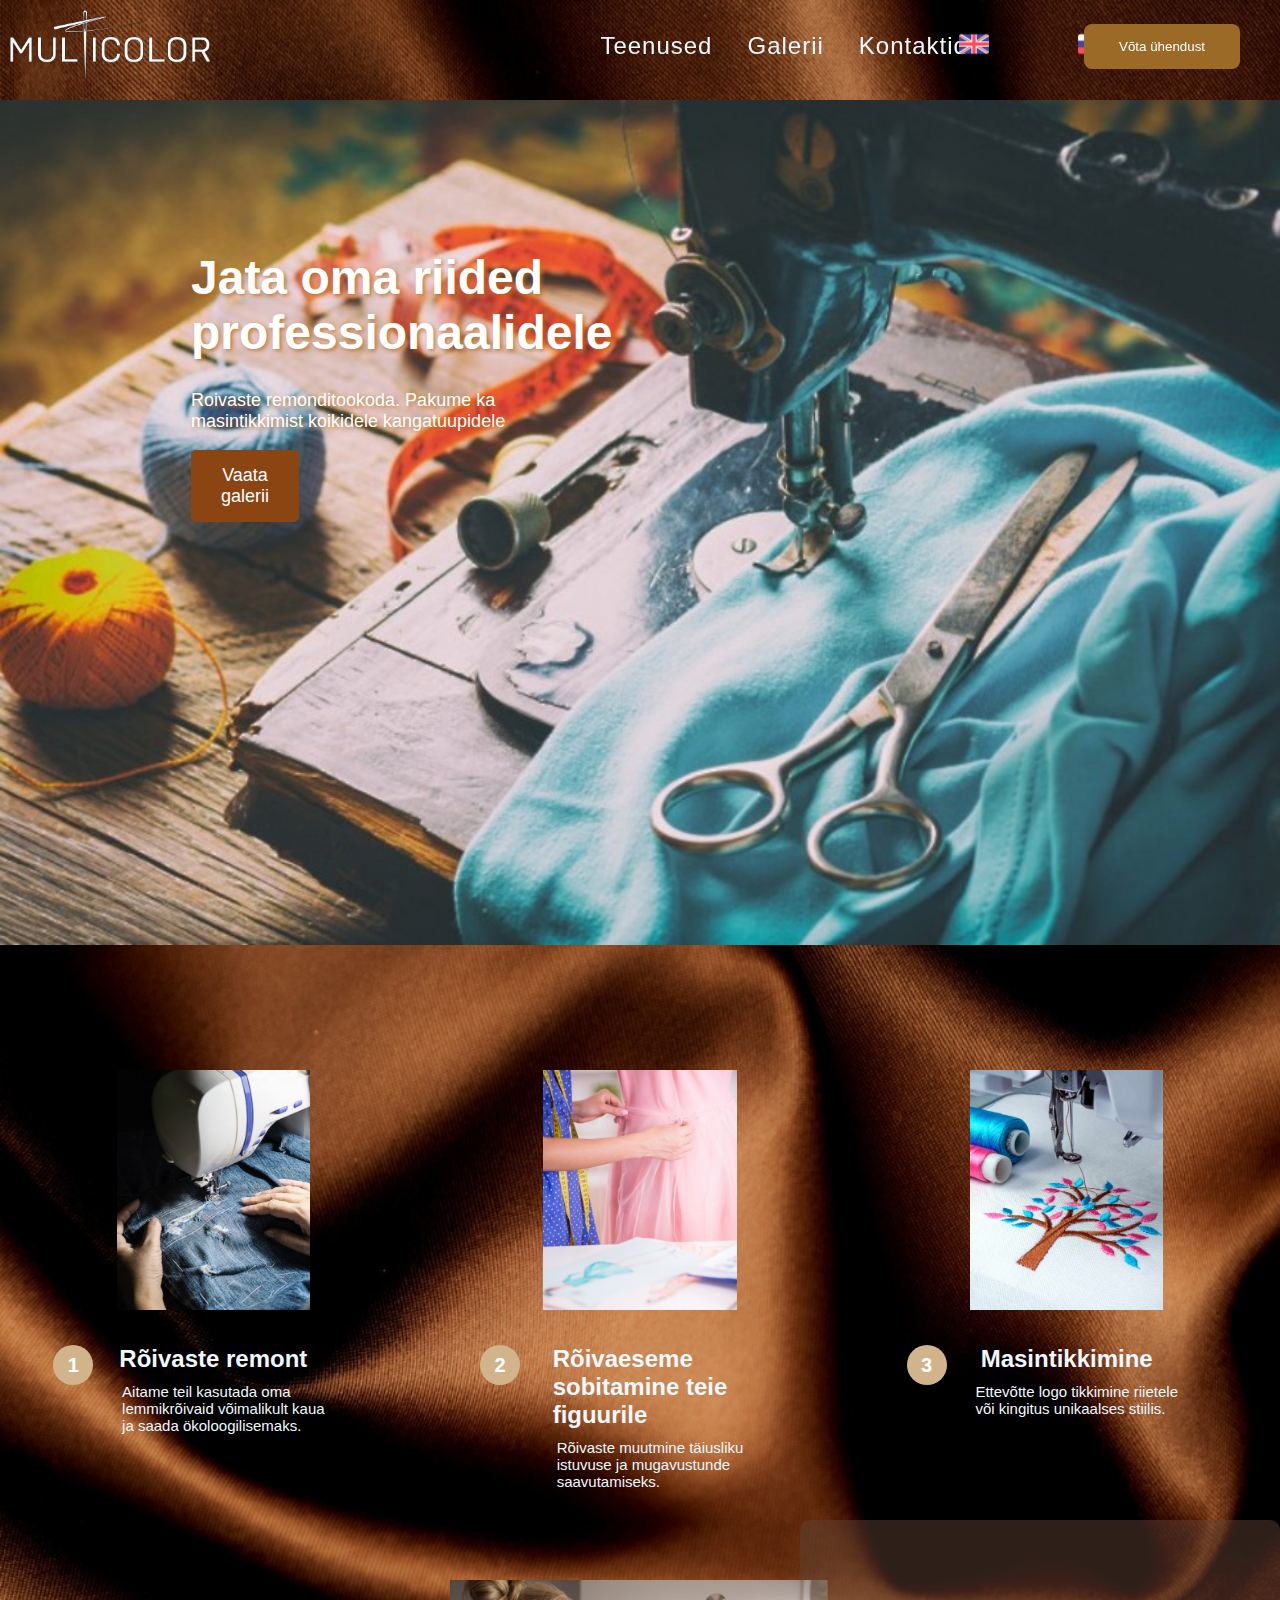
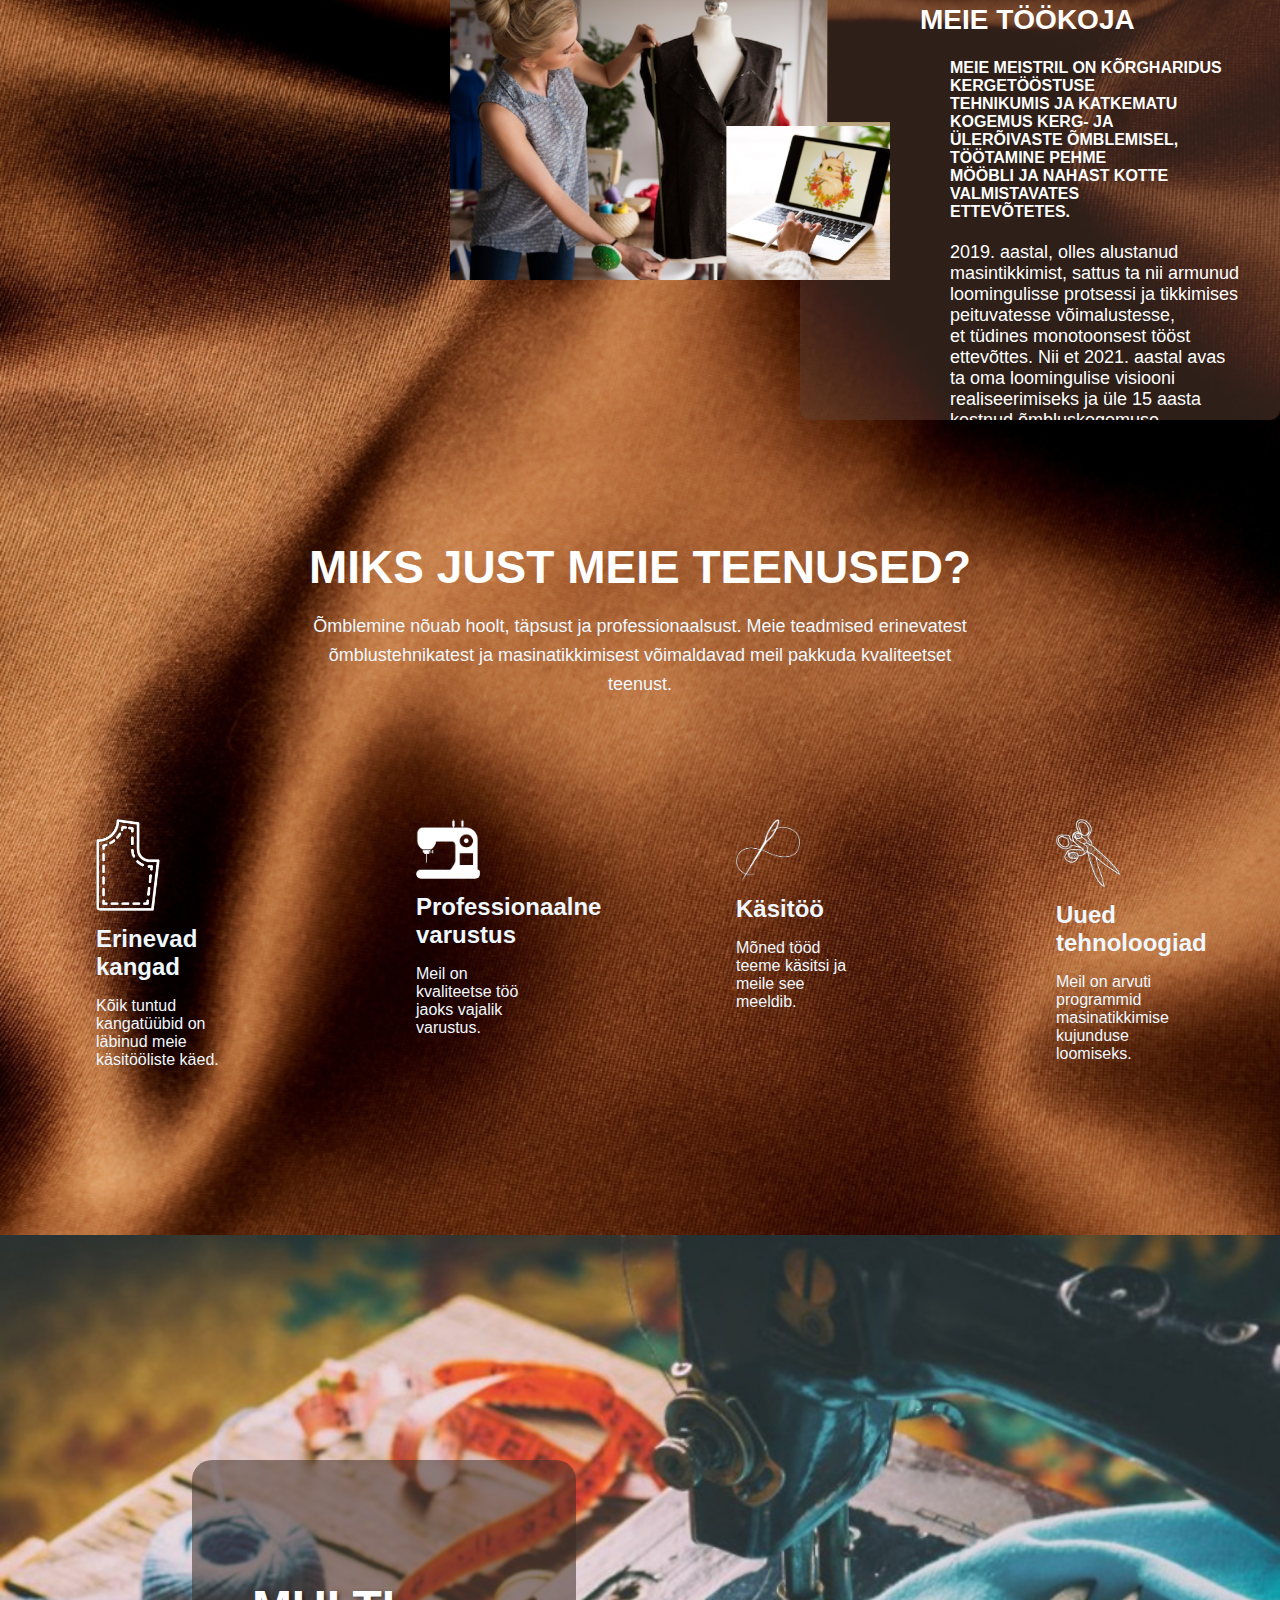
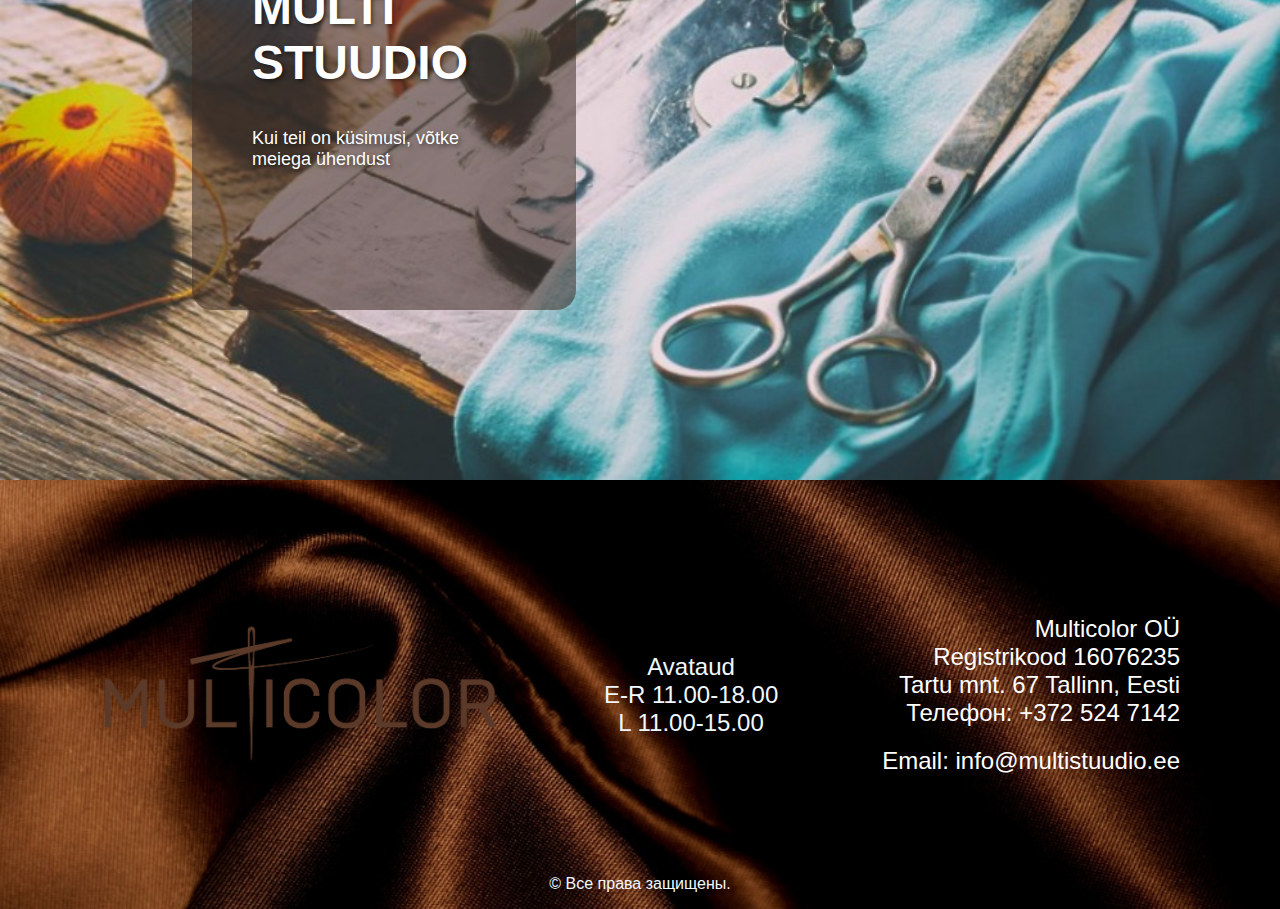
<file: index.html>
<!DOCTYPE html>
<html lang="et">

<head>
    <meta charset="UTF-8">
    <meta name="viewport" content="width=device-width, initial-scale=1.0">
    <link rel="stylesheet" href="css/index.css">
    <title>Multicolor</title>
    <style>
        
    </style>
</head>

<body>
<!--<div id="video-container">
        <video id="myVideo" width="80%" height="auto" autoplay muted loop>
            <source src="pictures/multicolor Render.mp4" type="video/mp4">
            Your browser does not support the video tag.
        </video>
    </div>-->

    <header>
    <a href="index.html">
    <img src="logo/multicolor white.png" alt="Логотип" id="logo">
    </a>
        <nav>
            <!--<a href="#">Avaleht</a>-->
            <!--<a href="#">Meist</a>-->
            <a href="teenused.html">Teenused</a>
            <a href="galleri.html">Galerii</a>
            <a href="kontaktid.html">Kontaktid</a>
        </nav>

        <a href="#" onclick="changeLanguage('ru')" class="language-link" id="ruLink">
        <img src="logo/russia.png" alt="Rus" class="flag-icon">
        </a>
        <a href="#" onclick="changeLanguage('en')" class="language-link" id="enLink">
        <img src="logo/united-kingdom.png" alt="eng"  class="flag-icon">
        </a>

        <button id="contact-button" onclick="openContactPage()">Võta ühendust</button>
    </header>


    <div id="gallery">
        <div class="background-photo">
            <img src="pictures/lg!yrd.jpg" alt="Фоновое фото">
            <div class="photo-overlay">
                <div class="photo-text">Jata oma riided<br> professionaalidele</div>
                <p class="text-photo">Roivaste remonditookoda. Pakume ka<br> masintikkimist koikidele kangatuupidele</p>
                <button id="gallery-button">Vaata galerii</button>
            </div>
        </div>
    </div>

<!-- первый блок с тремя фотографиями -->
<div class="photo-container">
    <div class="photo">
        
        <img src="pictures/remont.png" alt="Фото 1">
        <div class="photo-circle">1</div>
        <div class="photo-text1">Rõivaste remont</div>
        <p>Aitame teil kasutada oma<br> lemmikrõivaid võimalikult kaua<br> ja saada ökoloogilisemaks.</p>
    </div>
    <div class="photo">
        <img src="pictures/figura.png" alt="Фото 2">
        <div class="photo-circle">2</div>
        <div class="photo-text1">Rõivaeseme<br> sobitamine teie<br> figuurile</div>
        <p>Rõivaste muutmine täiusliku<br> istuvuse ja mugavustunde<br> saavutamiseks.</p>
    </div>
    <div class="photo">
        <img src="pictures/embroid.png" alt="Фото 3">
        <div class="photo-circle">3</div>
        <div class="photo-text1">Masintikkimine</div>
        <p>Ettevõtte logo tikkimine riietele<br> või kingitus unikaalses stiilis.</p>
    </div>
</div>

<div class="side-by-side-block">
    <div class="image-container">
        <img src="pictures/too.png" alt="Meie töökoja">
    </div>
    <div class="side-by-side-content">
        <div class="side-by-side-text">
            <h2>Meie töökoja</h2>
            <h4>Meie meistril on kõrgharidus kergetööstuse<br> tehnikumis ja katkematu kogemus kerg- ja<br> ülerõivaste õmblemisel, töötamine pehme<br> mööbli ja nahast kotte valmistavates<br> ettevõtetes.</h4>
            <p>2019. aastal, olles alustanud masintikkimist, sattus ta nii armunud<br> loomingulisse protsessi ja tikkimises peituvatesse võimalustesse,<br> et tüdines monotoonsest tööst ettevõttes. Nii et 2021. aastal avas<br> ta oma loomingulise visiooni realiseerimiseks ja üle 15 aasta<br> kestnud õmbluskogemuse kasutamiseks autoriõmblustöökoja.</p>
        </div>
        <a href="galleri.php">
        <button class="vaata-button">Vaata rohkem</button>
        </a>
    </div>
</div>




        <!-- блок с заголовком и текстом по середине блока -->
        <div class="centered-block">
            <h2>Miks just meie teenused?</h2>
            <p>Õmblemine nõuab hoolt, täpsust ja professionaalsust. Meie teadmised erinevatest<br> õmblustehnikatest ja
                 masinatikkimisest võimaldavad meil pakkuda kvaliteetset<br> teenust.</p>
        </div>
    </div>

    <div class="photo-container1">
            <div class="photo1">
                <img src="pictures/zaplatka.png" alt="Фото 1">
                
                <div class="photo-text2">Erinevad kangad</div>
                <p style="color:aliceblue;">Kõik tuntud kangatüübid on läbinud meie käsitööliste käed.</p>
            </div>
            <div class="photo1">
                <img src="pictures/masqnka.png" alt="Фото 2">
                <div class="photo-text2">Professionaalne varustus</div>
                <p style="color:aliceblue;">Meil on kvaliteetse töö jaoks vajalik varustus.</p>
            </div>
            <div class="photo1">
                <img src="pictures/igla.png" alt="Фото 3">
                <div class="photo-text2">Käsitöö</div>
                <p style="color:aliceblue;">Mõned tööd teeme käsitsi ja meile see meeldib.</p>
            </div>
            <div class="photo1">
                <img src="pictures/noznicq.png" alt="Фото 3">
                <div class="photo-text2">Uued tehnoloogiad</div>
                <p style="color:aliceblue;">Meil on arvuti programmid masinatikkimise kujunduse loomiseks.</p>
            </div>
            <!--<div class="photo1">
                <img src="pictures/maniken.png" alt="Фото 3">
                <div class="photo-text2">Tagasiside</div>
                <p style="color:aliceblue;">Kasutame kaasaegset tehnoloogiat klientidega suhtlemiseks.</p>
            </div>-->
        </div>


        <div id="gallery3">
        <div class="background-photo3">
            <img src="pictures/lg!yrd.jpg" alt="Фоновое фото">
            <div class="photo-overlay3">
                <div class="photo-text3">MULTI STUUDIO</div>
                <p class="text-photo3">Kui teil on küsimusi, võtke meiega ühendust</p>
                <!--<button id="gallery-button3">VÕTA ÜHENDUST</button>-->
            </div>
        </div>
    </div>
    

    <footer>
        <div class="footer-content">
            <div class="footer-logo">
                <!-- Замените src на путь к вашему логотипу -->
                <a href="index.html">
                <img src="./logo/Multicolor-Logo-Main-Small.png" alt="Логотип">
                </a>
            </div>
            <p style="font-size: 24px; color:aliceblue;">Avataud<br>E-R 11.00-18.00<br> L 11.00-15.00</p>
            <div class="footer-data">
                <p>Multicolor OÜ</p>
                <p>Registrikood 16076235</p>
                <p>Tartu mnt. 67 Tallinn, Eesti</p>
                <p>Телефон: +372 524 7142</p>
                <p>Email: info@multistuudio.ee</p>
            </div>
        </div>
    </footer>
    <p class="text-center">&copy; <?php echo date("Y"); ?> Все права защищены.</p>

    <script src="js/index.js" defer></script>
</body>
</html>
</file>
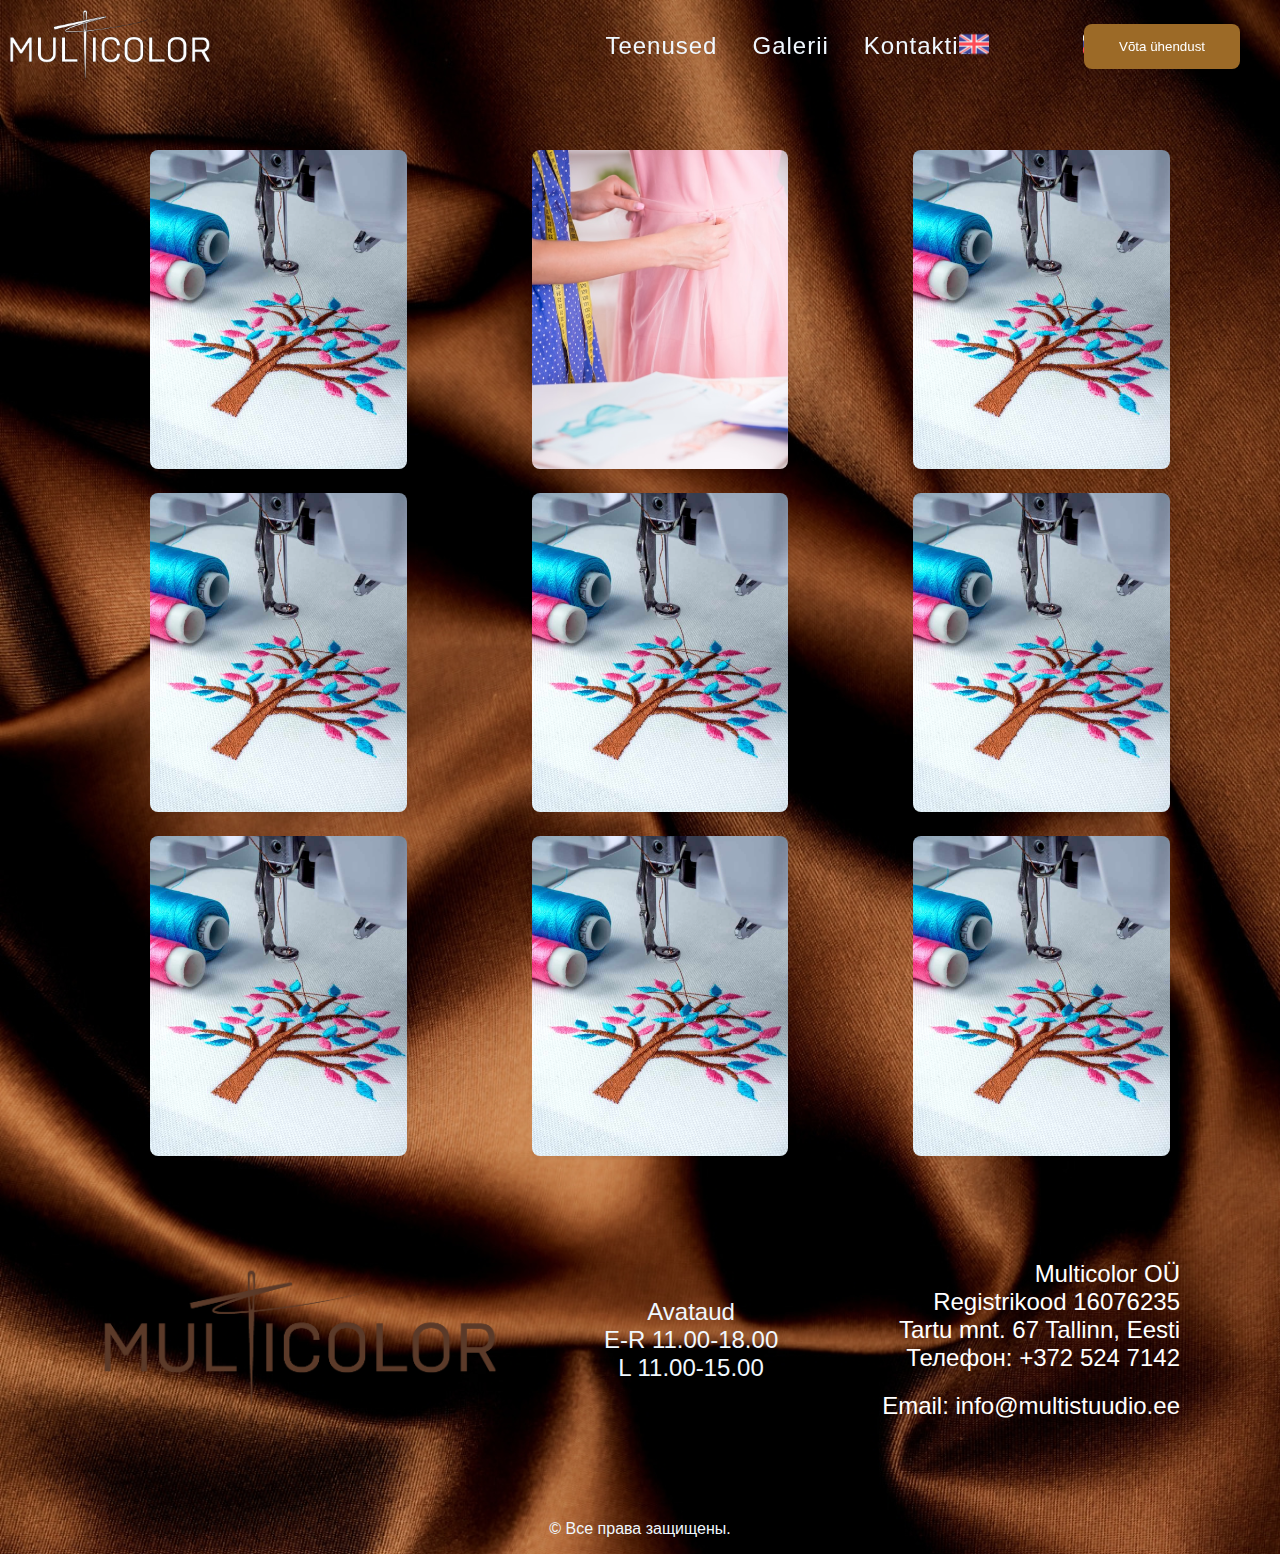
<file: galleri.html>
<!DOCTYPE html>
<html lang="et">

<head>
    <meta charset="UTF-8">
    <meta name="viewport" content="width=device-width, initial-scale=1.0">
    <link rel="stylesheet" href="css/galleri.css">
    <title>Multicolor</title>
    <style>
        
    </style>
</head>

<body>
<!--<div id="video-container">
        <video id="myVideo" width="80%" height="auto" autoplay muted loop>
            <source src="pictures/multicolor Render.mp4" type="video/mp4">
            Your browser does not support the video tag.
        </video>
    </div>-->

    <header>
    <a href="index.html">
    <img src="logo/multicolor white.png" alt="Логотип" id="logo">
    </a>
        <nav>
            <!--<a href="#">Avaleht</a>-->
            <!--<a href="#">Meist</a>-->
            <a href="teenused.html">Teenused</a>
            <a href="galleri.html">Galerii</a>
            <a href="kontaktid.html">Kontaktid</a>
        </nav>

        <a href="#" onclick="changeLanguage('ru')" class="language-link" id="ruLink">
        <img src="logo/russia.png" alt="Rus" class="flag-icon">
        </a>
        <a href="#" onclick="changeLanguage('en')" class="language-link" id="enLink">
        <img src="logo/united-kingdom.png" alt="eng"  class="flag-icon">
        </a>

        <button id="contact-button" onclick="openContactPage()">Võta ühendust</button>
    </header>

    <div class="gallery-container">
        <div class="gallery-row">
            <div class="gallery-item"><img src="pictures/embroid.png" alt="Image 1"></div>
            <div class="gallery-item"><img src="pictures/figura.png" alt="Image 2"></div>
            <div class="gallery-item"><img src="pictures/embroid.png" alt="Image 3"></div>
        </div>
        <div class="gallery-row">
            <div class="gallery-item"><img src="pictures/embroid.png" alt="Image 4"></div>
            <div class="gallery-item"><img src="pictures/embroid.png" alt="Image 5"></div>
            <div class="gallery-item"><img src="pictures/embroid.png" alt="Image 6"></div>
        </div>
        <div class="gallery-row">
            <div class="gallery-item"><img src="pictures/embroid.png" alt="Image 7"></div>
            <div class="gallery-item"><img src="pictures/embroid.png" alt="Image 8"></div>
            <div class="gallery-item"><img src="pictures/embroid.png" alt="Image 9"></div>
        </div>
    </div>
    
    

    <footer>
        <div class="footer-content">
            <div class="footer-logo">
                <!-- Замените src на путь к вашему логотипу -->
                <a href="index.html">
                <img src="./logo/Multicolor-Logo-Main-Small.png" alt="Логотип">
                </a>
            </div>
            <p style="font-size: 24px; color:aliceblue;">Avataud<br>E-R 11.00-18.00<br> L 11.00-15.00</p>
            <div class="footer-data">
                <p>Multicolor OÜ</p>
                <p>Registrikood 16076235</p>
                <p>Tartu mnt. 67 Tallinn, Eesti</p>
                <p>Телефон: +372 524 7142</p>
                <p>Email: info@multistuudio.ee</p>
            </div>
        </div>
    </footer>
    <p class="text-center">&copy; <?php echo date("Y"); ?> Все права защищены.</p>

    <script src="js/index.js" defer></script>
</body>
</html>
</file>
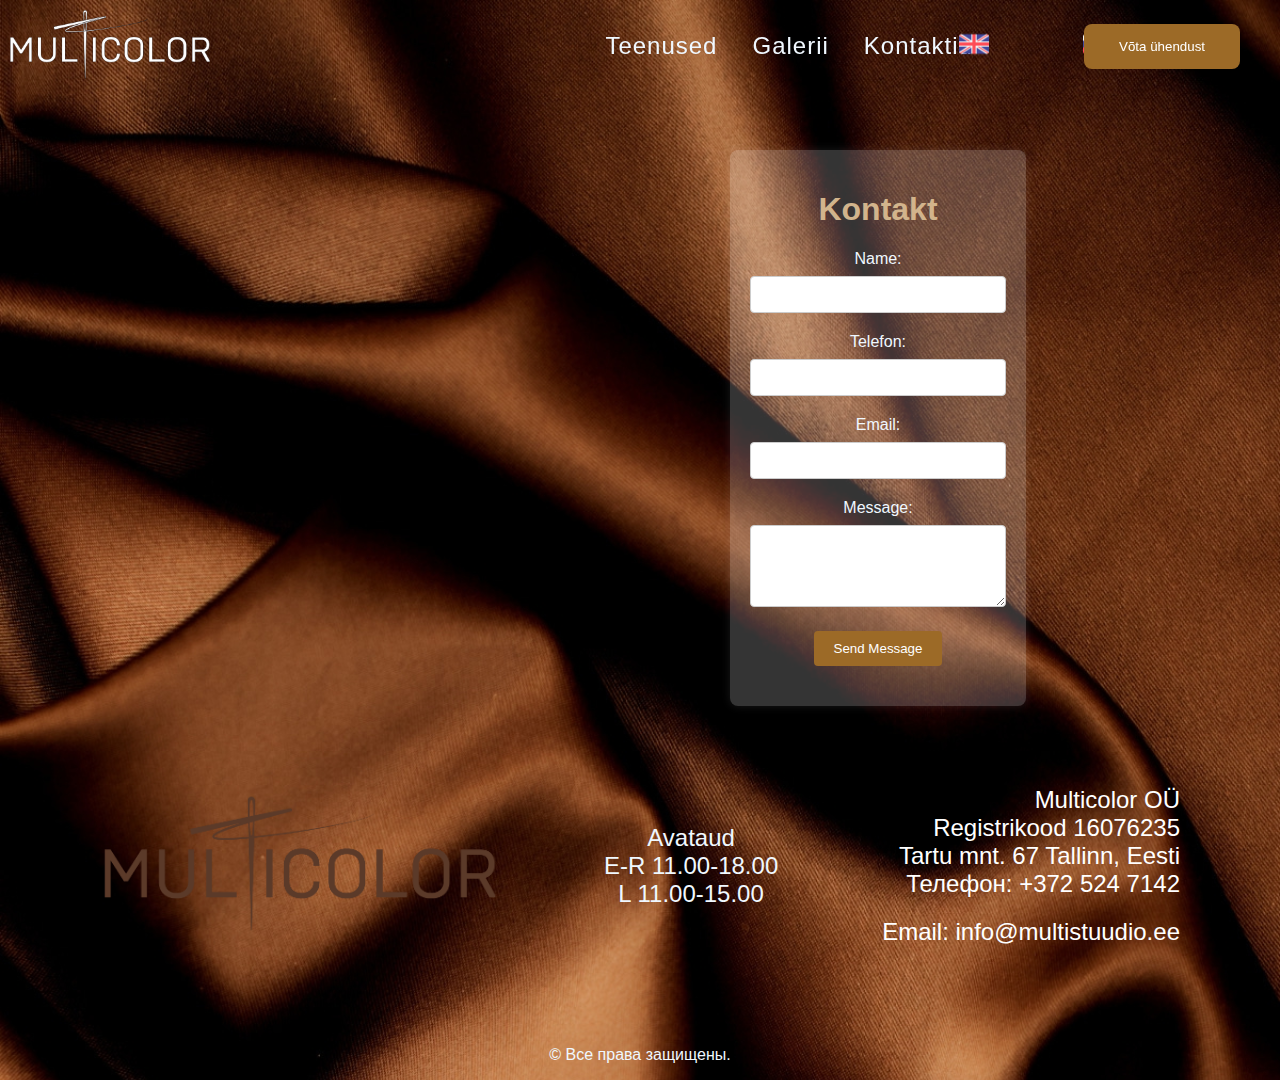
<file: kontaktid.html>
<!DOCTYPE html>
<html lang="et">

<head>
    <meta charset="UTF-8">
    <meta name="viewport" content="width=device-width, initial-scale=1.0">
    <link rel="stylesheet" href="css/kontaktid.css">
    <title>Multicolor</title>
    <style>
        
    </style>
</head>

<body>
<!--<div id="video-container">
        <video id="myVideo" width="80%" height="auto" autoplay muted loop>
            <source src="pictures/multicolor Render.mp4" type="video/mp4">
            Your browser does not support the video tag.
        </video>
    </div>-->

    <header>
    <a href="index.html">
    <img src="logo/multicolor white.png" alt="Логотип" id="logo">
    </a>
        <nav>
            <!--<a href="#">Avaleht</a>-->
            <!--<a href="#">Meist</a>-->
            <a href="teenused.html">Teenused</a>
            <a href="galleri.html">Galerii</a>
            <a href="kontaktid.html">Kontaktid</a>
        </nav>

        <a href="#" onclick="changeLanguage('ru')" class="language-link" id="ruLink">
        <img src="logo/russia.png" alt="Rus" class="flag-icon">
        </a>
        <a href="#" onclick="changeLanguage('en')" class="language-link" id="enLink">
        <img src="logo/united-kingdom.png" alt="eng"  class="flag-icon">
        </a>

        <button id="contact-button" onclick="openContactPage()">Võta ühendust</button>
    </header>

    <div class="form-container">
        <h1 style="color:#D2B48C;">Kontakt</h1>
        <form action="#" method="post">
            <div class="form-group">
                <label for="firstName">Name:</label>
                <input type="text" id="firstName" name="firstName" required>
            </div>
            <div class="form-group">
                <label for="lastName">Telefon:</label>
                <input type="text" id="lastName" name="telefon" required>
            </div>
            <div class="form-group">
                <label for="email">Email:</label>
                <input type="email" id="email" name="email" required>
            </div>
            <div class="form-group">
                <label for="message">Message:</label>
                <textarea id="message" name="message" rows="4" required></textarea>
            </div>
            <div class="form-group">
                <button type="submit">Send Message</button>
            </div>
        </form>
    </div>


    <footer>
        <div class="footer-content">
            <div class="footer-logo">
                <!-- Замените src на путь к вашему логотипу -->
                <a href="index.html">
                <img src="./logo/Multicolor-Logo-Main-Small.png" alt="Логотип">
                </a>
            </div>
            <p style="font-size: 24px; color:aliceblue;">Avataud<br>E-R 11.00-18.00<br> L 11.00-15.00</p>
            <div class="footer-data">
                <p>Multicolor OÜ</p>
                <p>Registrikood 16076235</p>
                <p>Tartu mnt. 67 Tallinn, Eesti</p>
                <p>Телефон: +372 524 7142</p>
                <p>Email: info@multistuudio.ee</p>
            </div>
        </div>
    </footer>
    <p class="text-center">&copy; <?php echo date("Y"); ?> Все права защищены.</p>

    <script src="js/index.js" defer></script>
</body>
</html>
</file>
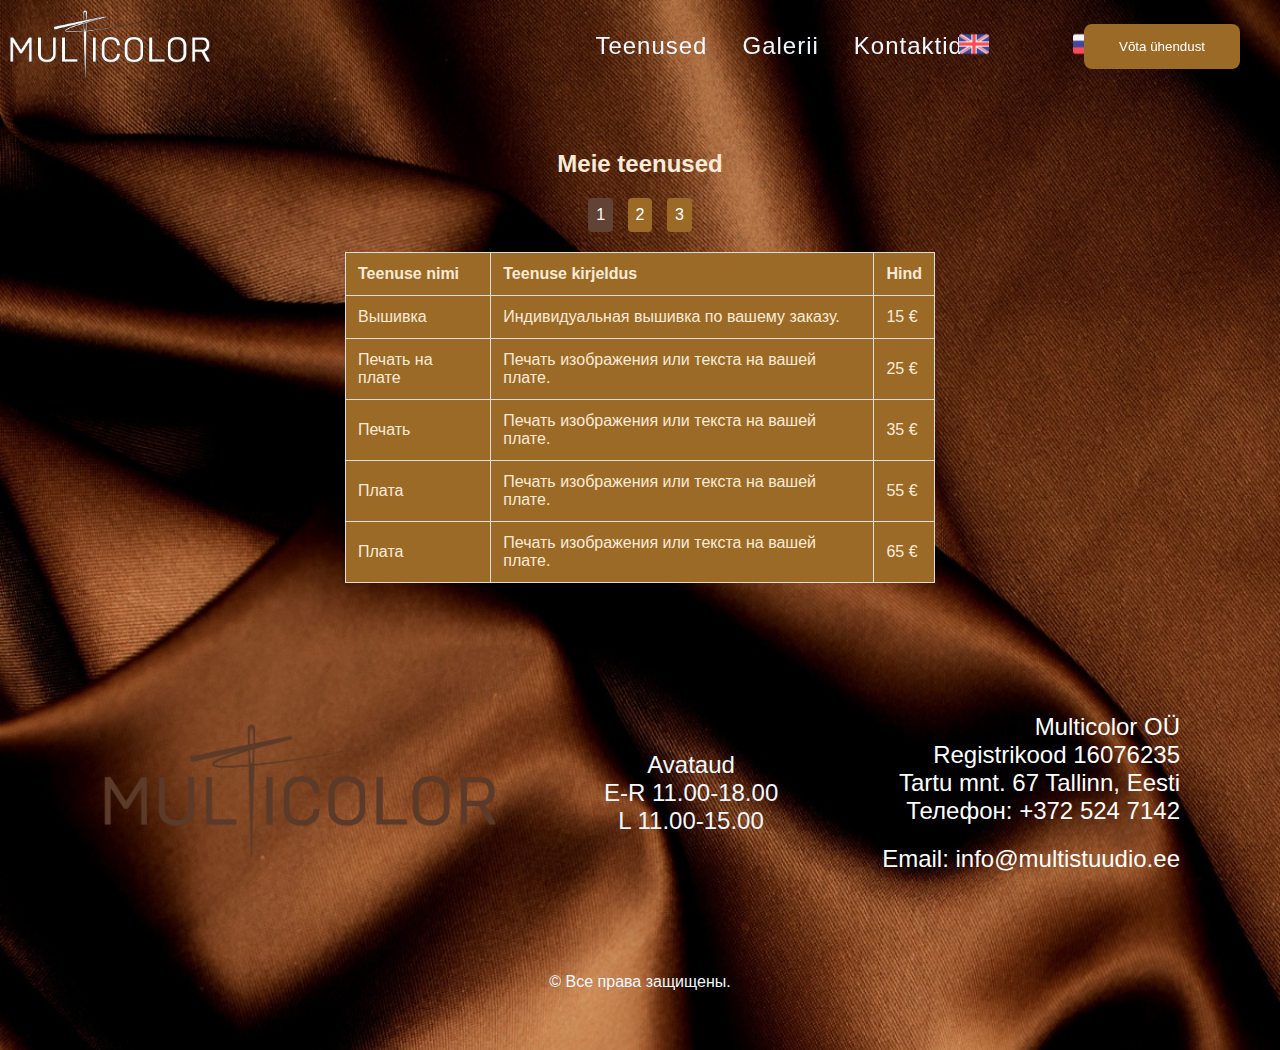
<file: teenused.html>
<!DOCTYPE html>
<html lang="et">

<head>
    <meta charset="UTF-8">
    <meta name="viewport" content="width=device-width, initial-scale=1.0">
    <link rel="stylesheet" href="css/teenused.css">
    <title>Multicolor</title>
    <style>
        
    </style>
</head>

<body>
<!--<div id="video-container">
        <video id="myVideo" width="80%" height="auto" autoplay muted loop>
            <source src="pictures/multicolor Render.mp4" type="video/mp4">
            Your browser does not support the video tag.
        </video>
    </div>-->

    <header>
    <a href="index.html">
    <img src="logo/multicolor white.png" alt="Логотип" id="logo">
    </a>
        <nav>
            <!--<a href="#">Avaleht</a>-->
            <!--<a href="#">Meist</a>-->
            <a href="teenused.html">Teenused</a>
            <a href="galleri.html">Galerii</a>
            <a href="kontaktid.html">Kontaktid</a>
        </nav>

        <a href="#" onclick="changeLanguage('ru')" class="language-link" id="ruLink">
        <img src="logo/russia.png" alt="Rus" class="flag-icon">
        </a>
        <a href="#" onclick="changeLanguage('en')" class="language-link" id="enLink">
        <img src="logo/united-kingdom.png" alt="eng"  class="flag-icon">
        </a>

        <button id="contact-button" onclick="openContactPage()">Võta ühendust</button>
    </header>




    <!--таблица 1 вариант-->

    <div class="services-container">
        <h2 style="color:antiquewhite;">Meie teenused</h2>

        
        <div class="pagination">
    <input type="radio" name="page" id="page1" class="page-input" checked>
    <label for="page1" class="page-link">1</label>
    <input type="radio" name="page" id="page2" class="page-input">
    <label for="page2" class="page-link">2</label>
    <input type="radio" name="page" id="page3" class="page-input">
    <label for="page3" class="page-link">3</label>

        <table class="services-table">
            <thead>
                <tr>
                    <th>Teenuse nimi</th>
                    <th>Teenuse kirjeldus</th>
                    <th>Hind</th>
                </tr>
            </thead>
            <tbody>
                <tr>
                    <td>Вышивка</td>
                    <td>Индивидуальная вышивка по вашему заказу.</td>
                    <td>15 €</td>
                </tr>
                <tr>
                    <td>Печать на плате</td>
                    <td>Печать изображения или текста на вашей плате.</td>
                    <td>25 €</td>
                </tr>
                <tr>
                    <td>Печать </td>
                    <td>Печать изображения или текста на вашей плате.</td>
                    <td>35 €</td>
                </tr>
                <tr>
                    <td>Плата</td>
                    <td>Печать изображения или текста на вашей плате.</td>
                    <td>55 €</td>
                </tr>
                <tr>
                    <td>Плата</td>
                    <td>Печать изображения или текста на вашей плате.</td>
                    <td>65 €</td>
                </tr>
                <tr>
                    <td>Плата</td>
                    <td>Печать изображения или текста на вашей плате.</td>
                    <td>75 €</td>
                </tr>
                <tr>
                    <td>Плата</td>
                    <td>Печать изображения или текста на вашей плате.</td>
                    <td>85 €</td>
                </tr>
                <tr>
                    <td>Плата</td>
                    <td>Печать изображения или текста на вашей плате.</td>
                    <td>95 €</td>
                </tr>
                <tr>
                    <td>Плата</td>
                    <td>Печать изображения или текста на вашей плате.</td>
                    <td>105 €</td>
                </tr>
                <tr>
                    <td>Плата</td>
                    <td>Печать изображения или текста на вашей плате.</td>
                    <td>115 €</td>
                </tr>
                <tr>
                    <td>Плата</td>
                    <td>Печать изображения или текста на вашей плате.</td>
                    <td>115 €</td>
                </tr>
                <tr>
                    <td>Плата</td>
                    <td>Печать изображения или текста на вашей плате.</td>
                    <td>115 €</td>
                </tr>
                <tr>
                    <td>Плата</td>
                    <td>Печать изображения или текста на вашей плате.</td>
                    <td>115 €</td>
                </tr>
                <tr>
                    <td>Плата</td>
                    <td>Печать изображения или текста на вашей плате.</td>
                    <td>115 €</td>
                </tr>
                <tr>
                    <td>Плата</td>
                    <td>Печать изображения или текста на вашей плате.</td>
                    <td>115 €</td>
                </tr>
                
                <!-- Добавьте еще 8 записей с их описанием и ценами -->
            </tbody>
        </table>
        </div>
</div>

    
    

    <footer>
        <div class="footer-content">
            <div class="footer-logo">
                <!-- Замените src на путь к вашему логотипу -->
                <a href="index.html">
                <img src="./logo/Multicolor-Logo-Main-Small.png" alt="Логотип">
                </a>
            </div>
            <p style="font-size: 24px; color:aliceblue;">Avataud<br>E-R 11.00-18.00<br> L 11.00-15.00</p>
            <div class="footer-data">
                <p>Multicolor OÜ</p>
                <p>Registrikood 16076235</p>
                <p>Tartu mnt. 67 Tallinn, Eesti</p>
                <p>Телефон: +372 524 7142</p>
                <p>Email: info@multistuudio.ee</p>
            </div>
        </div>
    </footer>
    <p class="text-center">&copy; <?php echo date("Y"); ?> Все права защищены.</p>

    <script src="js/index.js" defer></script>
</body>
</html>
</file>
<file: css/index.css>
body {
    font-family: Arial, sans-serif;
    margin: 0;
    padding: 0;
    box-sizing: border-box;
    background-color: #f8f8f8;
    background-image: url('tkan-korichnevaya-tekstura3.jpg'); /* Путь к изображению */
    background-size: cover; /* Растягиваем изображение, чтобы покрыть всю область */
    /*background-position: center; /* Позиционируем изображение по центру */
    /*background-repeat: no-repeat; /* Запрещаем повторение изображения */
}
/*video vna4ale*/
#video-container {
    position: fixed;
    top: 0;
    left: 0;
    width: 100%;
    height: 100%;
    z-index: 9999;
}

#myVideo {
    width: 100%;
    height: auto;
    object-fit: cover;
    transition: opacity 2s ease;
}

#content-container {
    position: relative;
    z-index: 1;
    background-color: #f8f8f8;
    padding-top: 50px; /* Поднимаем контент, чтобы он не перекрывался видео */
}

header {
    position: fixed;
    top: 0;
    left: 0;
    width: 100%;
    /*background-color: transparent;*/
    padding: 10px;
    display: flex;
    justify-content: space-between;
    align-items: center;
    z-index: 1;
    transition: background-color 0.3s ease;
}

#logo {
    width: 200px;
    height: auto;
    margin-right: 50px;
}

nav {
    display: flex;
    font-size: 24px;

}

nav a {
    margin-right: 15px;
    text-decoration: none;
    color:aliceblue;
    font-family: 'Segoe UI', Tahoma, Geneva, Verdana, sans-serif; /* Пример красивого шрифта */
    letter-spacing: 1px; /* Расстояние между буквами */
    transition: color 0.3s ease; /* Плавное изменение цвета при наведении */
}

nav a:hover {
    color: #9c6a27; /* Цвет при наведении */
}


/* flag */
.language-links {
    display: flex;
}

.language-link {
    margin: -245px; /* Расстояние между флагами, настройте под ваши требования */
    transition: opacity 0.5s ease; /* Плавное изменение прозрачности при клике */
}

.flashing {
    animation: flashing 1s infinite alternate; /* Анимация для мигания */
}

@keyframes flashing {
    from {
        opacity: 1; /* Начальная прозрачность */
    }
    to {
        opacity: 0.5; /* Прозрачность при мигании */
    }
}

.flag-icon {
    width: 30px; /* Размер флага, можно настроить под ваши требования */
    height: auto;
}

#contact-button {
    background-color: #9c6a27; /* Светло-коричневый цвет */
    color: white;
    padding: 15px 35px; /* Увеличиваем размер кнопки */
    border: none;
    border-radius: 8px; /* Закругляем углы */
    cursor: pointer;
    margin-right: 50px; /* Уменьшаем отступ справа */
    transition: background-color 0.3s ease; /* Плавное изменение цвета при наведении */
}

#contact-button:hover {
    background-color: #8B4513; /* Изменяем цвет при наведении */
}

nav a:not(:last-child) {
    margin-right: 35px;
}

body.scrolled header {
    background-color: #604335;
}

/* Ваш стиль для заголовка и фона */
#gallery {
    position: relative;
    margin-top: 100px; /* Регулируйте значение согласно вашим потребностям */
}

.background-photo {
    position: relative;
    width: 100%;
    height: 100vh;
    overflow: hidden;
}

.background-photo img {
    width: 100%;
    height: auto;
    object-fit: cover;
}

.photo-overlay {
    position: absolute;
    top: 50%;
    left: 50%;
    transform: translate(-50%, -50%);
    text-align: center;
    color: #fff; /* белый текст, чтобы соответствовать фото */
}

.photo-text {
    font-size: 48px; /* Увеличиваем размер шрифта */
    font-weight: bold;
    margin-bottom: 30px; /* Увеличиваем отступ снизу */
    margin-right: 420px; /* Смещаем влево */
    margin-top: -300px; /* Поднимаем вверх (отрицательное значение) */
    color: #ffffff; /* Цвет текста (например, оранжевый) */
    text-shadow: 2px 2px 4px rgba(185, 103, 26, 0.781); /* Тень текста */
    text-align: justify; /* Выравниваем текст по ширине */
}

.text-photo {
    font-size: 18px; /* Увеличиваем размер шрифта */
    /*margin-bottom: 30px; /* Увеличиваем отступ снизу */
    margin-right: 220px; /* Смещаем влево */
    /*margin-top: -100px; /* Поднимаем вверх (отрицательное значение) */
    color: #ffffff; /* Цвет текста (например, оранжевый) */
    text-shadow: 2px 2px 4px rgba(185, 103, 26, 0.781); /* Тень текста */
    text-align: justify; /* Выравниваем текст по ширине */
}



#gallery-button {
    background-color: #8B4513;
    color: #fff;
    padding: 15px 30px;
    border: none;
    border-radius: 5px;
    cursor: pointer;
    font-size: 18px;
    margin-right: 790px; /* Смещаем влево */
    
}

/**/
.photo-container {
    display: flex;
    justify-content: space-around;
}

.photo {
    text-align: center;
    margin: 20px;
    display: flex;
    flex-direction: column;
    align-items: center;
}

.photo img {
    max-width: 50%;
    height: auto;
    margin-bottom: 15px; /* Отступ от картинки */
    margin-top: 50px;
}

.photo-circle {
    width: 40px;
    height: 40px;
    background-color: #D2B48C;
    color: white;
    border-radius: 50%;
    display: flex;
    justify-content: center;
    align-items: center;
    font-size: 20px;
    font-weight: bold;
    margin-right: 280px; /* Расстояние между цифрой и заголовком */
    margin-bottom: -50px;
    margin-top: 20px;
}

.photo-text1 {
    font-size: 24px;
    font-weight: bold;
    margin-top: 10px;
    text-align: center;
    text-align: justify;
    color:aliceblue;
}

.photo p {
    text-align: justify;
    margin: 10px 0;
    font-size: 15px;
   margin-left: 20px;
   color:aliceblue;
}

/* Пример использования красивого шрифта (вам нужно подключить этот шрифт к своему проекту) */
.photo-text1, .photo p {
    font-family: 'Segoe UI', Tahoma, Geneva, Verdana, sans-serif;
}


/**/
/* Ваш стиль для заголовка и фона */

.side-by-side-block {
    /*margin: 20px;*/
    background-color: #6043357a;
    border-radius: 10px;
    overflow: hidden;
    height: 500px; /* Высота увеличена, подберите значение по вашему желанию */
    margin-left: 800px; /*  отступ для смещения влево */
   
}
.side-by-side-content {
    flex: 1;
    display: flex;
    flex-direction: column;
    padding: 20px;
    margin-top: 40px;
    margin-left: 100px;
}


.image-container img {
    width: 440px;
    height: 300px;
    object-fit: cover;
    position: absolute; /* Добавлено позиционирование */
    left: 450px; /* Отрицательный отступ для выхода за пределы блока */
    margin-top: 60px;
}

.side-by-side-text {
    margin-bottom: 15px;
    color: white;
}
.side-by-side-text h4 {
    text-transform: uppercase;
    margin-left: 30px; /* Левый отступ для заголовка */
    color: white;
}


.side-by-side-text h2 {
    font-size: 28px;
    text-transform: uppercase;
    color: white;
}

.side-by-side-text p {
    font-size: 18px;
    margin-left: 30px; /* Левый отступ для заголовка */
    color: white;
}

.vaata-button {
    background-color: #D2B48C;
    color: white;
    padding: 14px 26px; /* Уменьшил отступы кнопки */
    border: none;
    border-radius: 5px;
    cursor: pointer;
    font-size: 14px;
    align-self: flex-start; /* Размещаем кнопку в начале блока (под текстом) */
    transition: background-color 0.3s ease;
}

.vaata-button:hover {
    background-color: #B08E57;
}


/* Ваш стиль для заголовка и фона */

.centered-block {
    text-align: center;
    margin-top: 120px;
    margin-bottom: 120px;
}

.centered-block h2 {
    font-size: 46px;
    font-weight: bold;
    color: #ffffff; /* Коричневый цвет, соответствующий заголовку */
    margin-bottom: 10px;
    font-family: 'Arial', sans-serif; /* Шрифт заголовка */
    text-transform: uppercase; /* Преобразование текста заголовка в верхний регистр */
    

}

.centered-block p {
    font-size: 18px;
    margin-bottom: 20px;
    line-height: 1.6; /* Междустрочный интервал для лучшей читаемости */
    color:aliceblue; /* Цвет текста */
    font-family: 'Helvetica', sans-serif; /* Шрифт текста */
}

/**/
.photo-container1 {
    display: flex;
    justify-content: space-around;
    flex-wrap: wrap;
    margin-top: 20px;
}

.photo1 {
    width: 10%;
    margin-bottom: 50px;
}

.photo1 img {
    width: 50%;
    height: auto;
    border-radius: 5px;
}

.photo-text2 {
    margin-top: 10px;
    font-size: 24px;
    font-weight: bold;
    color:aliceblue;
}

.small-text1 {
    font-size: 18px;
}

/*иконки с текстом */
#gallery3 {
    position: relative;
    margin-top: 100px;
}

.background-photo3 {
    position: relative;
    width: 100%;
    height: 100vh;
    overflow: hidden;
}

.background-photo3 img {
    width: 100%;
    height: auto;
    object-fit: cover;
}

.photo-overlay3 {
    position: absolute;
    top: 25%;
    left: 15%; /* Отступ от левого края на 25% ширины фотографии */
    width: 30%; /* 50% ширины фотографии */
    height: 50%; /* 100% высоты фотографии */
    background-color: rgba(60, 43, 35, 0.541); /* Черный полупрозрачный фон */
    display: flex;
    flex-direction: column;
    justify-content: center;
    align-items: center; /* Центрируем по обеим осям */
    padding: 60px;
    box-sizing: border-box;
    border-radius: 20px; /* Задаем радиус для полукруглых углов */
}

.overlay-container {
    background-color: #8B4513; /* Цвет заднего фона внутри квадрата */
    padding: 20px;
    border-radius: 10px; /* Закругленные углы */
    box-sizing: border-box;
}

.photo-text3,
.text-photo3,
#gallery-button3 {
    margin-bottom: 20px;
    color: #fff;
}

.photo-text3 {
    font-size: 48px;
    font-weight: bold;
    text-shadow: 2px 2px 4px rgba(0, 0, 0, 0.5);
}

.text-photo3 {
    font-size: 18px;
    text-shadow: 2px 2px 4px rgba(0, 0, 0, 0.5);
}

#gallery-button3 {
    background-color: #fff;
    color: #92552a;
    padding: 15px 30px;
    border: none;
    border-radius: 5px;
    cursor: pointer;
    font-size: 18px;
    transition: background-color 0.3s ease;
}

#gallery-button3:hover {
    background-color: #654321;
}

/* Ваш стиль для заголовка и фона */
footer {
    background-color: #f8f8f800; /* Цвет фона футера */
    padding: 80px 100px;
    text-align: center;
}

.footer-content {
    display: flex;
    justify-content: space-between;
    align-items: center;
}

.footer-logo img {
    max-width: 400px; /* Регулируйте размер логотипа */
}

.footer-data {
    text-align: right;
}

.footer-data p {
    margin: 0;
    font-size: 24px;
    color: #ffffff; /* Цвет текста футера */
}

footer p:last-child {
    margin-top: 20px; /* Добавляет отступ между блоками */
}

.text-center {
    text-align: center;
    margin-top: 20px; /* Если нужен отступ сверху */
    color:aliceblue;
}
</file>
<file: css/galleri.css>
body {
    font-family: Arial, sans-serif;
    margin: 0;
    padding: 0;
    box-sizing: border-box;
    background-color: #f8f8f8;
    background-image: url('tkan-korichnevaya-tekstura3.jpg'); /* Путь к изображению */
    background-size: cover; /* Растягиваем изображение, чтобы покрыть всю область */
    /*background-position: center; /* Позиционируем изображение по центру */
    /*background-repeat: no-repeat; /* Запрещаем повторение изображения */
}
/*video vna4ale*/
#video-container {
    position: fixed;
    top: 0;
    left: 0;
    width: 100%;
    height: 100%;
    z-index: 9999;
}

#myVideo {
    width: 100%;
    height: auto;
    object-fit: cover;
    transition: opacity 2s ease;
}

#content-container {
    position: relative;
    z-index: 1;
    background-color: #f8f8f8;
    padding-top: 50px; /* Поднимаем контент, чтобы он не перекрывался видео */
}

header {
    position: fixed;
    top: 0;
    left: 0;
    width: 100%;
    /*background-color: transparent;*/
    padding: 10px;
    display: flex;
    justify-content: space-between;
    align-items: center;
    z-index: 1;
    transition: background-color 0.3s ease;
}

#logo {
    width: 200px;
    height: auto;
    margin-right: 50px;
}

nav {
    display: flex;
    font-size: 24px;

}

nav a {
    margin-right: 15px;
    text-decoration: none;
    color:aliceblue;
    font-family: 'Segoe UI', Tahoma, Geneva, Verdana, sans-serif; /* Пример красивого шрифта */
    letter-spacing: 1px; /* Расстояние между буквами */
    transition: color 0.3s ease; /* Плавное изменение цвета при наведении */
}

nav a:hover {
    color: #9c6a27; /* Цвет при наведении */
}


/* flag */
.language-links {
    display: flex;
}

.language-link {
    margin: -250px; /* Расстояние между флагами, настройте под ваши требования */
    transition: opacity 0.5s ease; /* Плавное изменение прозрачности при клике */
}

.flashing {
    animation: flashing 1s infinite alternate; /* Анимация для мигания */
}

@keyframes flashing {
    from {
        opacity: 1; /* Начальная прозрачность */
    }
    to {
        opacity: 0.5; /* Прозрачность при мигании */
    }
}

.flag-icon {
    width: 30px; /* Размер флага, можно настроить под ваши требования */
    height: auto;
}

#contact-button {
    background-color: #9c6a27; /* Светло-коричневый цвет */
    color: white;
    padding: 15px 35px; /* Увеличиваем размер кнопки */
    border: none;
    border-radius: 8px; /* Закругляем углы */
    cursor: pointer;
    margin-right: 50px; /* Уменьшаем отступ справа */
    transition: background-color 0.3s ease; /* Плавное изменение цвета при наведении */
}

#contact-button:hover {
    background-color: #8B4513; /* Изменяем цвет при наведении */
}

nav a:not(:last-child) {
    margin-right: 35px;
}

body.scrolled header {
    background-color: #604335;
}
/*////\\\\*/
.gallery-container {
    display: flex;
    flex-direction: column;
    margin-top: 150px; /* Пример для движения вниз */
    margin-left: 150px; /* Пример для движения влево */
}

.gallery-row {
    display: flex;
    justify-content: space-between;
    margin-bottom: 20px;
}

.gallery-item {
    width: calc(33.33% - 10px); /* 3 items in a row with 10px spacing */
    box-sizing: border-box;
    overflow: hidden;
}

.gallery-item img {
    width: 70%;
    height: auto;
    border-radius: 8px;
    box-shadow: 0 0 10px rgba(0, 0, 0, 0.1);
}
/*////\\\\*/

/* Ваш стиль для footer */
footer {
    background-color: #f8f8f800; /* Цвет фона футера */
    padding: 80px 100px;
    text-align: center;
}

.footer-content {
    display: flex;
    justify-content: space-between;
    align-items: center;
}

.footer-logo img {
    max-width: 400px; /* Регулируйте размер логотипа */
}

.footer-data {
    text-align: right;
}

.footer-data p {
    margin: 0;
    font-size: 24px;
    color: #ffffff; /* Цвет текста футера */
}

footer p:last-child {
    margin-top: 20px; /* Добавляет отступ между блоками */
}

.text-center {
    text-align: center;
    margin-top: 20px; /* Если нужен отступ сверху */
    color:aliceblue;
}
</file>
<file: css/kontaktid.css>
body {
    font-family: Arial, sans-serif;
    margin: 0;
    padding: 0;
    justify-content: center;
    align-items: flex-end; /* Выравнивание по нижнему краю */
    box-sizing: border-box;
    background-color: #f8f8f8;
    background-image: url('tkan-korichnevaya-tekstura3.jpg'); /* Путь к изображению */
    background-size: cover; /* Растягиваем изображение, чтобы покрыть всю область */
    /*background-position: center; /* Позиционируем изображение по центру */
    /*background-repeat: no-repeat; /* Запрещаем повторение изображения */
}
/*video vna4ale*/
#video-container {
    position: fixed;
    top: 0;
    left: 0;
    width: 100%;
    height: 100%;
    z-index: 9999;
}

#myVideo {
    width: 100%;
    height: auto;
    object-fit: cover;
    transition: opacity 2s ease;
}

#content-container {
    position: relative;
    z-index: 1;
    background-color: #f8f8f8;
    padding-top: 50px; /* Поднимаем контент, чтобы он не перекрывался видео */
}

header {
    position: fixed;
    top: 0;
    left: 0;
    width: 100%;
    /*background-color: transparent;*/
    padding: 10px;
    display: flex;
    justify-content: space-between;
    align-items: center;
    z-index: 1;
    transition: background-color 0.3s ease;
}

#logo {
    width: 200px;
    height: auto;
    margin-right: 50px;
}

nav {
    display: flex;
    font-size: 24px;

}

nav a {
    margin-right: 15px;
    text-decoration: none;
    color:aliceblue;
    font-family: 'Segoe UI', Tahoma, Geneva, Verdana, sans-serif; /* Пример красивого шрифта */
    letter-spacing: 1px; /* Расстояние между буквами */
    transition: color 0.3s ease; /* Плавное изменение цвета при наведении */
}

nav a:hover {
    color: #9c6a27; /* Цвет при наведении */
}


/* flag */
.language-links {
    display: flex;
}

.language-link {
    margin: -250px; /* Расстояние между флагами, настройте под ваши требования */
    transition: opacity 0.5s ease; /* Плавное изменение прозрачности при клике */
}

.flashing {
    animation: flashing 1s infinite alternate; /* Анимация для мигания */
}

@keyframes flashing {
    from {
        opacity: 1; /* Начальная прозрачность */
    }
    to {
        opacity: 0.5; /* Прозрачность при мигании */
    }
}

.flag-icon {
    width: 30px; /* Размер флага, можно настроить под ваши требования */
    height: auto;
}

#contact-button {
    background-color: #9c6a27; /* Светло-коричневый цвет */
    color: white;
    padding: 15px 35px; /* Увеличиваем размер кнопки */
    border: none;
    border-radius: 8px; /* Закругляем углы */
    cursor: pointer;
    margin-right: 50px; /* Уменьшаем отступ справа */
    transition: background-color 0.3s ease; /* Плавное изменение цвета при наведении */
}

#contact-button:hover {
    background-color: #8B4513; /* Изменяем цвет при наведении */
}

nav a:not(:last-child) {
    margin-right: 35px;
}

body.scrolled header {
    background-color: #604335;
}
/*//\\*/

.form-container {
    background-color: #ffffff34;
    padding: 20px;
    width: 20%;
    border-radius: 8px;
    box-shadow: 0 0 10px rgba(243, 243, 243, 0.1);
    text-align: center;
    margin-top: 150px; /* Пример для движения вниз */
    margin-left: 730px; /* Пример для движения влево */
}

.form-group {
    margin-bottom: 20px;
    color:aliceblue;
}

label {
    display: block;
    margin-bottom: 8px;
}

input,
textarea {
    width: 100%;
    padding: 10px;
    box-sizing: border-box;
    border: 1px solid #ccc;
    border-radius: 4px;
}

button {
    background-color: #9c6a27;
    color: #fff;
    padding: 10px 20px;
    border: none;
    border-radius: 4px;
    cursor: pointer;
}

button:hover {
    background-color: #604335;
}




/*//\\*/
/* Ваш стиль для footer */
footer {
    background-color: #f8f8f800; /* Цвет фона футера */
    padding: 80px 100px;
    text-align: center;
}

.footer-content {
    display: flex;
    justify-content: space-between;
    align-items: center;
}

.footer-logo img {
    max-width: 400px; /* Регулируйте размер логотипа */
}

.footer-data {
    text-align: right;
}

.footer-data p {
    margin: 0;
    font-size: 24px;
    color: #ffffff; /* Цвет текста футера */
}

footer p:last-child {
    margin-top: 20px; /* Добавляет отступ между блоками */
}

.text-center {
    text-align: center;
    margin-top: 20px; /* Если нужен отступ сверху */
    color:aliceblue;
}
</file>
<file: css/teenused.css>
body {
    font-family: Arial, sans-serif;
    margin: 0;
    padding: 0;
    min-height: 100vh;
    box-sizing: border-box;
    background-color: #f8f8f8;
    background-image: url('tkan-korichnevaya-tekstura3.jpg'); /* Путь к изображению */
    background-size: cover; /* Растягиваем изображение, чтобы покрыть всю область */
    /*background-position: center; /* Позиционируем изображение по центру */
    /*background-repeat: no-repeat; /* Запрещаем повторение изображения */
}
/*video vna4ale*/
#video-container {
    position: fixed;
    top: 0;
    left: 0;
    width: 100%;
    height: 100%;
    z-index: 9999;
}

#myVideo {
    width: 100%;
    height: auto;
    object-fit: cover;
    transition: opacity 2s ease;
}

#content-container {
    position: relative;
    z-index: 1;
    background-color: #f8f8f8;
    padding-top: 50px; /* Поднимаем контент, чтобы он не перекрывался видео */
}

header {
    position: fixed;
    top: 0;
    left: 0;
    width: 100%;
    /*background-color: transparent;*/
    padding: 10px;
    display: flex;
    justify-content: space-between;
    align-items: center;
    z-index: 1;
    transition: background-color 0.3s ease;
}

#logo {
    width: 200px;
    height: auto;
    margin-right: 50px;
}

nav {
    display: flex;
    font-size: 24px;

}

nav a {
    margin-right: 15px;
    text-decoration: none;
    color:aliceblue;
    font-family: 'Segoe UI', Tahoma, Geneva, Verdana, sans-serif; /* Пример красивого шрифта */
    letter-spacing: 1px; /* Расстояние между буквами */
    transition: color 0.3s ease; /* Плавное изменение цвета при наведении */
}

nav a:hover {
    color: #9c6a27; /* Цвет при наведении */
}


/* flag */
.language-links {
    display: flex;
}

.language-link {
    margin: -240px; /* Расстояние между флагами, настройте под ваши требования */
    transition: opacity 0.5s ease; /* Плавное изменение прозрачности при клике */
}

.flashing {
    animation: flashing 1s infinite alternate; /* Анимация для мигания */
}

@keyframes flashing {
    from {
        opacity: 1; /* Начальная прозрачность */
    }
    to {
        opacity: 0.5; /* Прозрачность при мигании */
    }
}

.flag-icon {
    width: 30px; /* Размер флага, можно настроить под ваши требования */
    height: auto;
}

#contact-button {
    background-color: #9c6a27; /* Светло-коричневый цвет */
    color: white;
    padding: 15px 35px; /* Увеличиваем размер кнопки */
    border: none;
    border-radius: 8px; /* Закругляем углы */
    cursor: pointer;
    margin-right: 50px; /* Уменьшаем отступ справа */
    transition: background-color 0.3s ease; /* Плавное изменение цвета при наведении */
}

#contact-button:hover {
    background-color: #8B4513; /* Изменяем цвет при наведении */
}

nav a:not(:last-child) {
    margin-right: 35px;
}

body.scrolled header {
    background-color: #604335;
}
/*////\\\*/


/*1 variant*/
/* Добавьте эти стили в ваш уже существующий CSS или в тот файл, который подключен к вашей странице */
.services-container {
    margin: 50px;
    margin-top: 150px;
    text-align: center;

}

.services-table {
    width: 50%;
    margin: 0 auto;
    border-collapse: collapse;
    margin-top: 20px;
    font-size: 16px;
    border: 1px solid #ddd;
    text-align: center;
}

.services-table th, .services-table td {
    border: 1px solid #ddd;
    padding: 12px;
    text-align: left;
    
}

.services-table th {
    background-color: #9c6a27;
    color: antiquewhite;
    
}

.services-table td {
    background-color: #9c6a27;
    color: antiquewhite;
}

.services-table tbody tr:hover {
    background-color: #f5f5f5;
}

.services-table tbody tr {
    display: none;
}

#page1:checked ~ .services-table tbody tr:nth-child(n+1):nth-child(-n+5) {
    display: table-row;
}

#page2:checked ~ .services-table tbody tr:nth-child(n+6):nth-child(-n+10) {
    display: table-row;
}

#page3:checked ~ .services-table tbody tr:nth-child(n+11):nth-child(-n+15) {
    display: table-row;
}

.pagination {
    margin-top: 20px;
    text-align: center;
}

.page-input {
    display: none;
}

.page-link {
    display: inline-block;
    padding: 8px;
    margin: 0 5px;
    background-color: #9c6a27;
    color: #fff;
    text-decoration: none;
    border-radius: 4px;
    cursor: pointer;
}

.page-input:checked + .page-link {
    background-color: #604335;
}



/*////\\\*/
/* Ваш стиль для footer */
footer {
    background-color: #f8f8f800; /* Цвет фона футера */
    padding: 80px 100px;
    text-align: center;
}

.footer-content {
    display: flex;
    justify-content: space-between;
    align-items: center;
}

.footer-logo img {
    max-width: 400px; /* Регулируйте размер логотипа */
}

.footer-data {
    text-align: right;
}

.footer-data p {
    margin: 0;
    font-size: 24px;
    color: #ffffff; /* Цвет текста футера */
}

footer p:last-child {
    margin-top: 20px; /* Добавляет отступ между блоками */
}

.text-center {
    text-align: center;
    margin-top: 20px; /* Если нужен отступ сверху */
    color:aliceblue;
}
</file>
